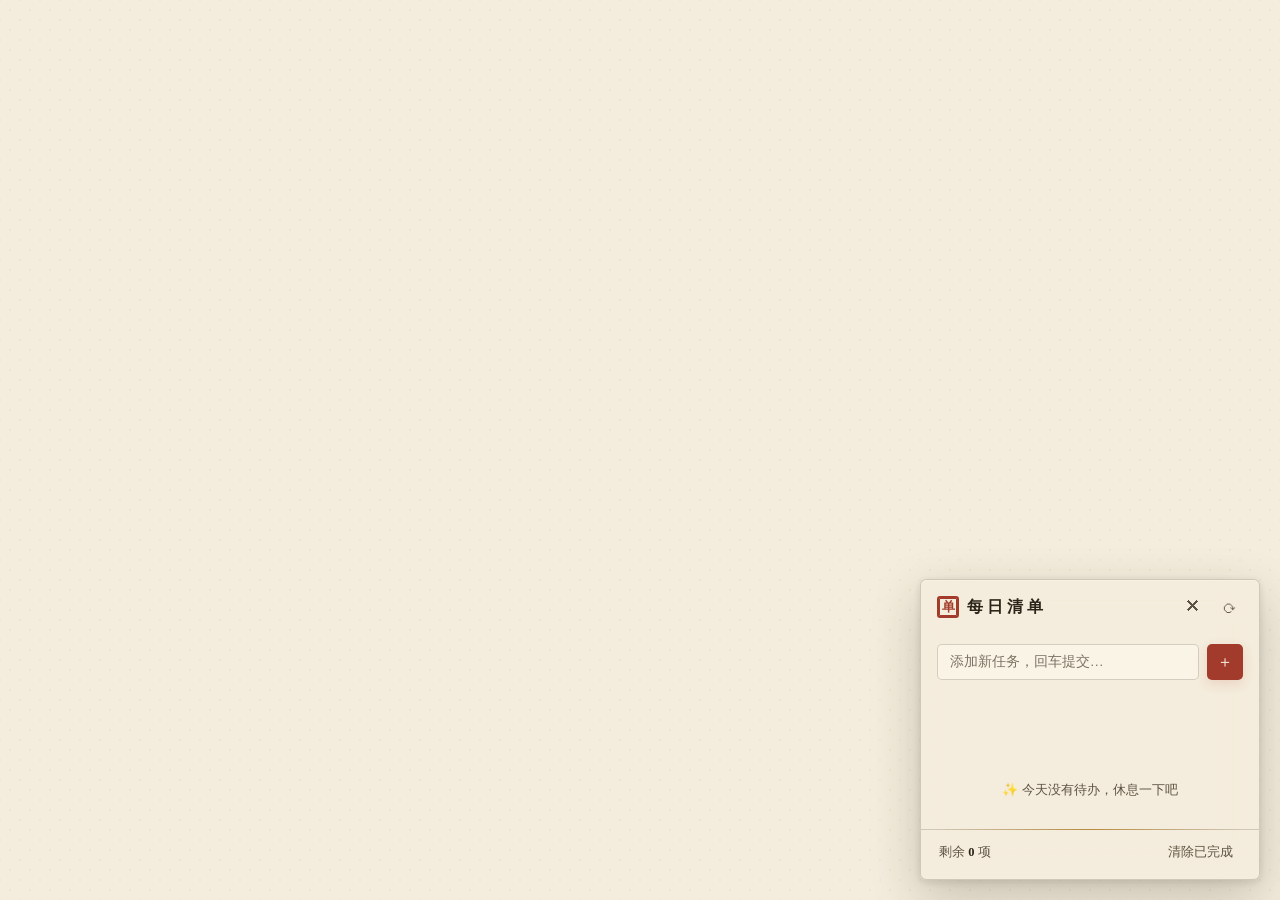
<file: TodoWatch-每日清单/每日清单.html>
<!DOCTYPE html>
<html lang="zh-CN">
<head>
<meta charset="UTF-8">
<meta name="viewport" content="width=device-width, initial-scale=1.0">
<title>每日清单 · 桌面驻留</title>
<!--
  每日清单 · 桌面驻留工具
  ============================================
  单页 HTML 应用，开箱即用。
  - 水墨国潮风半透宣纸卡片（保留轻毛玻璃悬浮手感），常驻屏幕右下角
  - 标题栏拖拽移动 / 一键复位
  - 本地持久化（localStorage，键名 daily_todo_list_data）
  - 亮/暗自动适配（prefers-color-scheme）
  - 纯 HTML + CSS + JS（ES6），无第三方依赖
-->
<style>
  /* ========== 全局与主题变量 ========== */
  :root {
    /* 亮色模式（宣纸） */
    --card-bg: rgba(244, 236, 220, 0.82);
    --card-border: rgba(43, 36, 25, 0.18);
    --text-main: #2b2419;
    --text-sub: #5d5343;
    --accent: #a33b2c;
    --accent-soft: rgba(163, 59, 44, 0.14);
    --row-hover: rgba(43, 36, 25, 0.05);
    --danger: #a33b2c;
    --gold: #b78b3d;
    --shadow: 0 18px 50px rgba(43, 36, 25, 0.22),
              0 2px 8px rgba(43, 36, 25, 0.12);
    --blur: 18px;
    --saturate: 1.1;
  }

  /* 暗色模式：跟随系统偏好 */
  @media (prefers-color-scheme: dark) {
    :root {
      --card-bg: rgba(38, 33, 26, 0.78);
      --card-border: rgba(230, 218, 192, 0.14);
      --text-main: #e6dac0;
      --text-sub: #a89a80;
      --accent: #c8543f;
      --accent-soft: rgba(200, 84, 63, 0.18);
      --row-hover: rgba(230, 218, 192, 0.06);
      --danger: #c8543f;
      --gold: #c9a35c;
      --shadow: 0 18px 50px rgba(0, 0, 0, 0.5),
                0 2px 8px rgba(0, 0, 0, 0.3);
      --blur: 20px;
      --saturate: 1.05;
    }
  }

  /* ========== 基础重置 ========== */
  * { box-sizing: border-box; margin: 0; padding: 0; }

  body {
    font-family: "Noto Serif SC", "Source Han Serif SC", "STSong", "SimSun", serif;
    /* 主体不参与布局，卡片固定于角落后可拖拽 */
    min-height: 100vh;
    color: var(--text-main);
    /* 兜底背景：宣纸米色 + 噪点，仅当页面无其它内容时可见 */
    background: #f4ecdc;
    background-image:
      radial-gradient(rgba(120, 100, 60, 0.06) 1px, transparent 1.5px),
      radial-gradient(rgba(120, 100, 60, 0.05) 1px, transparent 1.5px);
    background-size: 20px 20px, 20px 20px;
    background-position: 0 0, 10px 10px;
  }
  @media (prefers-color-scheme: dark) {
    body {
      background: #1c1813;
      background-image:
        radial-gradient(rgba(230, 218, 192, 0.045) 1px, transparent 1.5px),
        radial-gradient(rgba(230, 218, 192, 0.04) 1px, transparent 1.5px);
    }
  }

  /* ========== 卡片容器 ========== */
  #card {
    position: fixed;
    /* 默认位置：右下角，距边缘 20px */
    right: 20px;
    bottom: 20px;
    width: 340px;
    max-width: calc(100vw - 40px);
    z-index: 2147483000;
    /* 毛玻璃核心：半透明背景 + 模糊 + 微饱和 */
    background: var(--card-bg);
    backdrop-filter: blur(var(--blur)) saturate(var(--saturate));
    -webkit-backdrop-filter: blur(var(--blur)) saturate(var(--saturate));
    border: 1px solid var(--card-border);
    border-radius: 6px;
    box-shadow: var(--shadow),
                inset 0 1px 0 rgba(255, 252, 240, 0.28);
    overflow: hidden;
    display: flex;
    flex-direction: column;
    max-height: min(78vh, 620px);
    transition: box-shadow 0.2s ease, transform 0.15s ease;
  }

  /* 拖拽中的手感增强 */
  #card.dragging {
    box-shadow: 0 26px 70px rgba(0, 0, 0, 0.35), 0 4px 12px rgba(0, 0, 0, 0.2);
    transform: scale(1.015);
    cursor: grabbing;
    user-select: none;
  }

  /* ========== 标题栏（可拖拽区域） ========== */
  #titlebar {
    display: flex;
    align-items: center;
    gap: 8px;
    padding: 14px 16px 10px;
    cursor: grab;
    -webkit-user-select: none;
    user-select: none;
  }
  #titlebar:active { cursor: grabbing; }

  #titlebar .dot {
    /* 朱砂印章小方块 */
    width: 22px; height: 22px; border-radius: 3px;
    background: transparent;
    border: 2px solid var(--accent);
    box-shadow: inset 0 0 0 1px var(--accent);
    color: var(--accent);
    font-family: "ZCOOL XiaoWei", "Ma Shan Zheng", "STKaiti", "KaiTi", "STSong", serif;
    font-size: 13px; font-weight: 700;
    display: inline-flex; align-items: center; justify-content: center;
    flex-shrink: 0;
  }
  #titlebar .dot::after { content: "单"; letter-spacing: 0; }
  #titlebar h1 {
    font-family: "ZCOOL XiaoWei", "Ma Shan Zheng", "STKaiti", "KaiTi", "STSong", serif;
    font-size: 16px;
    font-weight: 700;
    letter-spacing: 4px;
    flex: 1;
    white-space: nowrap;
    overflow: hidden;
    text-overflow: ellipsis;
  }

  /* 复位按钮 */
  #reset-btn {
    border: none;
    background: transparent;
    color: var(--text-sub);
    font-size: 15px;
    line-height: 1;
    padding: 5px 6px;
    border-radius: 4px;
    cursor: pointer;
    transition: background 0.15s ease, color 0.15s ease, transform 0.1s ease;
  }
  #reset-btn:hover { background: var(--row-hover); color: var(--text-main); }
  #reset-btn:active { transform: rotate(-40deg); }
  #reset-btn:focus-visible { outline: 2px solid var(--accent); outline-offset: 2px; }

  /* ========== 日期 ========== */
  #date-line {
    padding: 0 18px 10px;
    font-size: 12.5px;
    color: var(--text-sub);
    font-weight: 500;
  }

  /* ========== 输入区 ========== */
  #input-row {
    display: flex;
    gap: 8px;
    padding: 4px 16px 12px;
  }
  #input {
    flex: 1;
    min-width: 0;
    border: 1px solid var(--card-border);
    background: rgba(255, 252, 240, 0.5);
    color: var(--text-main);
    border-radius: 5px;
    padding: 9px 12px;
    font-size: 13.5px;
    font-family: inherit;
    outline: none;
    transition: border-color 0.15s ease, background 0.15s ease;
  }
  @media (prefers-color-scheme: dark) {
    #input { background: rgba(230, 218, 192, 0.07); }
  }
  #input::placeholder { color: var(--text-sub); opacity: 0.8; }
  #input:focus { border-color: var(--accent); background: rgba(255, 252, 240, 0.65); }
  @media (prefers-color-scheme: dark) {
    #input:focus { background: rgba(230, 218, 192, 0.1); }
  }

  #add-btn {
    border: none;
    background: var(--accent);
    color: #f4ecdc;
    font-size: 16px;
    line-height: 1;
    width: 36px;
    height: 36px;
    border-radius: 5px;
    cursor: pointer;
    flex-shrink: 0;
    transition: transform 0.12s ease, filter 0.15s ease;
    box-shadow: 0 4px 12px var(--accent-soft);
  }
  #add-btn:hover { filter: brightness(1.06); }
  #add-btn:active { transform: scale(0.92); }
  #add-btn:focus-visible { outline: 2px solid var(--accent); outline-offset: 2px; }

  /* ========== 任务列表 ========== */
  #list {
    flex: 1 1 auto;
    min-height: 60px;
    max-height: 320px;
    overflow-y: auto;
    padding: 2px 12px 4px;
    list-style: none;
    overscroll-behavior: contain;
  }
  /* 列表滚动条美化 */
  #list::-webkit-scrollbar { width: 6px; }
  #list::-webkit-scrollbar-thumb {
    background: rgba(128, 128, 128, 0.35);
    border-radius: 6px;
  }
  #list::-webkit-scrollbar-track { background: transparent; }

  /* 任务项 */
  .todo-item {
    display: flex;
    align-items: center;
    gap: 10px;
    padding: 8px 8px 8px 9px;
    border-radius: 4px;
    transition: background 0.15s ease;
    animation: itemIn 0.22s ease both;
  }
  .todo-item:hover { background: var(--row-hover); }

  /* 圆形复选框 */
  .checkbox {
    flex-shrink: 0;
    width: 19px; height: 19px;
    border-radius: 50%;
    border: 2px solid var(--text-sub);
    background: transparent;
    cursor: pointer;
    position: relative;
    transition: border-color 0.15s ease, background 0.2s ease, transform 0.12s ease;
    display: inline-block;
  }
  .checkbox:hover { border-color: var(--accent); transform: scale(1.08); }
  .checkbox::after {
    content: "";
    position: absolute;
    left: 4.5px; top: 1.5px;
    width: 6px; height: 10px;
    border: solid #f4ecdc;
    border-width: 0 2px 2px 0;
    transform: rotate(45deg) scale(0);
    transition: transform 0.18s ease;
  }

  /* 关闭按钮（标题栏） */
  #close-btn {
    border: none;
    background: transparent;
    color: var(--text-sub);
    font-size: 16px;
    line-height: 1;
    padding: 5px 7px;
    border-radius: 4px;
    cursor: pointer;
    transition: background 0.15s ease, color 0.15s ease, transform 0.1s ease;
  }
  #close-btn:hover { background: var(--row-hover); color: var(--danger); }
  #close-btn:active { transform: scale(0.9); }
  #close-btn:focus-visible { outline: 2px solid var(--accent); outline-offset: 2px; }

  /* ========== 任务列表 ========== */

  .todo-item.completed .checkbox {
    background: var(--accent);
    border-color: var(--accent);
  }
  .todo-item.completed .checkbox::after { transform: rotate(45deg) scale(1); }

  /* 任务文字 */
  .todo-text {
    flex: 1;
    min-width: 0;
    font-size: 13.5px;
    line-height: 1.35;
    word-break: break-word;
    transition: color 0.2s ease;
  }
  .todo-item.completed .todo-text {
    color: var(--text-sub);
    text-decoration: line-through;
    text-decoration-color: var(--text-sub);
  }

  /* 删除按钮：默认隐藏，悬停显示 */
  .delete-btn {
    flex-shrink: 0;
    border: none;
    background: transparent;
    color: var(--text-sub);
    font-size: 15px;
    line-height: 1;
    padding: 4px 5px;
    border-radius: 4px;
    cursor: pointer;
    opacity: 0;
    transform: translateX(4px);
    transition: opacity 0.15s ease, transform 0.15s ease,
                background 0.15s ease, color 0.15s ease;
  }
  .todo-item:hover .delete-btn,
  .delete-btn:focus-visible { opacity: 1; transform: translateX(0); }
  .delete-btn:hover { background: var(--row-hover); color: var(--danger); }

  /* 删除 / 退出动画 */
  @keyframes itemIn {
    from { opacity: 0; transform: translateY(-6px) scale(0.97); }
    to   { opacity: 1; transform: translateY(0) scale(1); }
  }
  @keyframes itemOut {
    from { opacity: 1; transform: translateX(0); }
    to   { opacity: 0; transform: translateX(16px) scale(0.95); }
  }
  .todo-item.removing { animation: itemOut 0.22s ease forwards; }

  /* 空状态占位 */
  #empty {
    display: none;
    padding: 28px 12px;
    text-align: center;
    color: var(--text-sub);
    font-size: 13px; 
    line-height: 1.6;
  }
  #list:empty ~ #empty, #list.is-empty + #empty { display: block; }

  /* ========== 底部统计 ========== */
  #footer {
    display: flex;
    align-items: center;
    justify-content: space-between;
    padding: 10px 18px 14px;
    border-top: 1px solid var(--card-border);
    font-size: 12.5px;
    color: var(--text-sub);
    position: relative;
  }
  #footer::before {
    content: ""; position: absolute; left: 12px; right: 12px; top: -1px; height: 1px;
    background: linear-gradient(90deg, transparent, var(--gold), transparent);
  }
  #count { font-weight: 600; color: var(--text-main); }
  #clear-done {
    border: none;
    background: transparent;
    color: var(--text-sub);
    font-size: 12.5px;
    cursor: pointer;
    padding: 4px 8px;
    border-radius: 4px;
    transition: background 0.15s ease, color 0.15s ease;
  }
  #clear-done:hover { background: var(--row-hover); color: var(--danger); }
  #clear-done:focus-visible { outline: 2px solid var(--accent); outline-offset: 2px; }
</style>
</head>
<body>
  <!-- ======= 卡片 ======= -->
  <div id="card">
    <div id="titlebar">
      <span class="dot"></span>
      <h1>每日清单</h1>
      <button id="close-btn" title="关闭" aria-label="关闭">✕</button>
      <button id="reset-btn" title="复位到右下角" aria-label="复位到右下角">⟳</button>
    </div>

    <div id="date-line"></div>

    <div id="input-row">
      <input id="input" type="text" placeholder="添加新任务，回车提交…" autocomplete="off">
      <button id="add-btn" title="添加任务" aria-label="添加任务">＋</button>
    </div>

    <ul id="list"></ul>
    <div id="empty">✨ 今天没有待办，休息一下吧</div>

    <div id="footer">
      <span>剩余 <span id="count">0</span> 项</span>
      <button id="clear-done">清除已完成</button>
    </div>
  </div>

  <script>
    "use strict";

    /* ============================================================
       常量与状态
       ============================================================ */
    const STORAGE_KEY = "daily_todo_list_data"; // 本地存储键名

    const card      = document.getElementById("card");
    const titlebar  = document.getElementById("titlebar");
    const resetBtn  = document.getElementById("reset-btn");
    const dateLine  = document.getElementById("date-line");
    const input     = document.getElementById("input");
    const addBtn    = document.getElementById("add-btn");
    const listEl    = document.getElementById("list");
    const countEl   = document.getElementById("count");
    const clearBtn  = document.getElementById("clear-done");

    /* 默认位置（右下角，距边缘 20px） */
    const DEFAULT_RIGHT = 20;
    const DEFAULT_BOTTOM = 20;

    // 数据模型: { id: string, text: string, completed: boolean, createdAt: number }
    let todos = [];

    /* ============================================================
       数据读写（localStorage 持久化）
       ============================================================ */
    function save() {
      try {
        localStorage.setItem(STORAGE_KEY, JSON.stringify(todos));
      } catch (e) {
        // 存储不可用时静默降级为内存态
        console.warn("保存失败：", e);
      }
    }

    function load() {
      try {
        const raw = localStorage.getItem(STORAGE_KEY);
        const data = raw ? JSON.parse(raw) : [];
        // 容错：仅保留合法结构的数据
        todos = Array.isArray(data) ? data.filter(t =>
          t && typeof t.id === "string" && typeof t.text === "string"
        ) : [];
      } catch (e) {
        todos = [];
      }
    }

    function uid() {
      // 简单唯一 ID
      return Date.now().toString(36) + "-" + Math.random().toString(36).slice(2, 8);
    }

    /* ============================================================
       日期显示：2026年08月19日 · 星期三
       ============================================================ */
    const WEEKDAYS = ["星期日", "星期一", "星期二", "星期三", "星期四", "星期五", "星期六"];

    function formatDate(d) {
      const y = d.getFullYear();
      const m = String(d.getMonth() + 1).padStart(2, "0");
      const day = String(d.getDate()).padStart(2, "0");
      const w = WEEKDAYS[d.getDay()];
      return `${y}年${m}月${day}日 · ${w}`;
    }

    function renderDate() {
      dateLine.textContent = formatDate(new Date());
    }

    /* 跨午夜的日期自动更新（每日轮询，轻量） */
    function scheduleDateTick() {
      const now = new Date();
      const msUntilMidnight =
        new Date(now.getFullYear(), now.getMonth(), now.getDate() + 1).getTime() - now.getTime();
      setTimeout(() => {
        renderDate();
        scheduleDateTick();
      }, msUntilMidnight + 1000); // 稍晚 1s 确保已过午夜
    }

    /* ============================================================
       渲染
       ============================================================ */
    function render() {
      listEl.innerHTML = "";

      // 事件委托：统一给列表挂监听，减少内存占用
      todos.forEach((todo, index) => {
        const li = document.createElement("li");
        li.className = "todo-item" + (todo.completed ? " completed" : "");
        li.dataset.index = String(index);
        // 注意：实际渲染时 unshift 新的在上面，见 addTodo 的排序说明

        const cb = document.createElement("span");
        cb.className = "checkbox";
        cb.setAttribute("aria-label", "切换完成状态");

        const txt = document.createElement("span");
        txt.className = "todo-text";
        txt.textContent = todo.text;

        const del = document.createElement("button");
        del.className = "delete-btn";
        del.textContent = "✕";
        del.setAttribute("aria-label", "删除任务");

        li.append(cb, txt, del);
        listEl.appendChild(li);
      });

      const remaining = todos.filter(t => !t.completed).length;
      countEl.textContent = String(remaining);

      // 空状态：无任务时显示占位
      listEl.classList.toggle("is-empty", todos.length === 0);

      save();
    }

    /* ============================================================
       任务操作
       ============================================================ */
    function addTodo() {
      const text = input.value.trim();
      if (!text) return; // 空输入不做响应

      todos.unshift({
        id: uid(),
        text: text,
        completed: false,
        createdAt: Date.now()
      });
      input.value = "";
      render();
      input.focus(); // 添加后保持聚焦，方便连续输入
    }

    /* 切换完成状态（事件委托处理） */
    function toggleTodo(index) {
      if (index < 0 || index >= todos.length) return;
      todos[index].completed = !todos[index].completed;
      render();
    }

    function deleteTodo(index) {
      if (index < 0 || index >= todos.length) return;
      const item = listEl.children[index];
      // 平滑淡出后再移除，避免突兀
      if (item) {
        item.classList.add("removing");
        setTimeout(() => {
          todos.splice(index, 1);
          render();
        }, 200);
      } else {
        todos.splice(index, 1);
        render();
      }
    }

    /* 清除所有已完成任务 */
    function clearCompleted() {
      const before = todos.length;
      todos = todos.filter(t => !t.completed);
      if (todos.length === before) {
        // 无已完成任务时给出轻微提示
        flashClearHint();
        return;
      }
      render();
    }

    function flashClearHint() {
      const old = clearBtn.style.color;
      clearBtn.style.color = "var(--danger)";
      clearBtn.textContent = "没有已完成任务";
      setTimeout(() => {
        clearBtn.style.color = old;
        clearBtn.textContent = "清除已完成";
      }, 900);
    }

    /* ============================================================
       事件绑定（列表用事件委托）
       ============================================================ */
    addBtn.addEventListener("click", addTodo);
    input.addEventListener("keydown", (e) => {
      if (e.key === "Enter") addTodo();
    });

    listEl.addEventListener("click", (e) => {
      const li = e.target.closest(".todo-item");
      if (!li) return;
      const index = Number(li.dataset.index);

      if (e.target.closest(".delete-btn")) {
        deleteTodo(index);
      } else if (e.target.closest(".checkbox")) {
        // 等待当前淡出动画不影响后续
        toggleTodo(index);
      }
    });

    clearBtn.addEventListener("click", clearCompleted);

    /* ============================================================
       拖拽（仅标题栏） + 复位
       ============================================================ */
    let dragging = false;
    let dragOffsetX = 0;
    let dragOffsetY = 0;

    titlebar.addEventListener("mousedown", (e) => {
      if (e.button !== 0) return;             // 仅左键
      if (e.target.closest("button")) return; // 避免与标题栏内按钮冲突

      const rect = card.getBoundingClientRect();
      dragging = true;
      dragOffsetX = e.clientX - rect.left;
      dragOffsetY = e.clientY - rect.top;
      card.classList.add("dragging");
      document.body.style.userSelect = "none";

      e.preventDefault();
    });

    document.addEventListener("mousemove", (e) => {
      if (!dragging) return;
      // 拖拽时改用 left/top 定位，清除默认 right/bottom
      card.style.right = "auto";
      card.style.bottom = "auto";
      card.style.left = Math.max(0, e.clientX - dragOffsetX) + "px";
      card.style.top = Math.max(0, e.clientY - dragOffsetY) + "px";
    });

    document.addEventListener("mouseup", () => {
      if (!dragging) return;
      dragging = false;
      card.classList.remove("dragging");
      document.body.style.userSelect = "";
    });

    /* 复位：回到右下角默认位置 */
    resetBtn.addEventListener("click", () => {
      card.style.left = "auto";
      card.style.top = "auto";
      card.style.right = DEFAULT_RIGHT + "px";
      card.style.bottom = DEFAULT_BOTTOM + "px";
    });

    /* ============================================================
       关闭（手动 ✕ 或收到本地服务的“停止”指令）
       ============================================================ */
    function quitApp() {
      // 若由本地服务托管，先通知服务（用于 /cmd 返回 close 的场景）
      try { fetch("/stop", { method: "POST", cache: "no-store" }).catch(() => {}); }
      catch (e) { /* file 模式无服务，忽略 */ }

      // 窗口若是脚本打开的可以直接关闭；否则兜底导航到空白页
      try { window.opener = null; window.close(); } catch (e) {}
      setTimeout(() => {
        try { window.location.replace("about:blank"); } catch (e) {}
      }, 100);
    }

    closeBtn.addEventListener("click", quitApp);

    /* 通过本地服务远程关闭：页面周期轮询 /cmd，收到 close 则自我关闭。
       仅当页面由 http 托管时启用；直接双击打开的 file 模式则跳过。 */
    function setupRemoteClose() {
      if (location.protocol !== "http:" && location.protocol !== "https:") return;
      setInterval(async () => {
        try {
          const res = await fetch("/cmd", { cache: "no-store" });
          const data = await res.json();
          if (data && data.cmd === "close") quitApp();
        } catch (e) { /* 服务已停止，忽略 */ }
      }, 1000);
    }

    /* 页面尺寸变化时若卡片被拖出可视区，轻微校正避免丢失 */
    window.addEventListener("resize", () => {
      // 仅当卡片处于“拖拽定位”（使用 left/top）时才校正
      const leftStyle = card.style.left;
      if (leftStyle && leftStyle !== "auto") {
        const rect = card.getBoundingClientRect();
        const vw = window.innerWidth;
        // 若右边界越出视口，则平移回视口内
        const maxLeft = vw - rect.width - 4;
        if (rect.left > maxLeft) card.style.left = Math.max(0, maxLeft) + "px";
      }
    });

    /* ============================================================
       初始聚焦便于连续输入
       ============================================================ */
    input.focus();

    /* ============================================================
       启动
       ============================================================ */
    load();
    renderDate();
    scheduleDateTick();
    render();
  </script>
</body>
</html>
</file>
